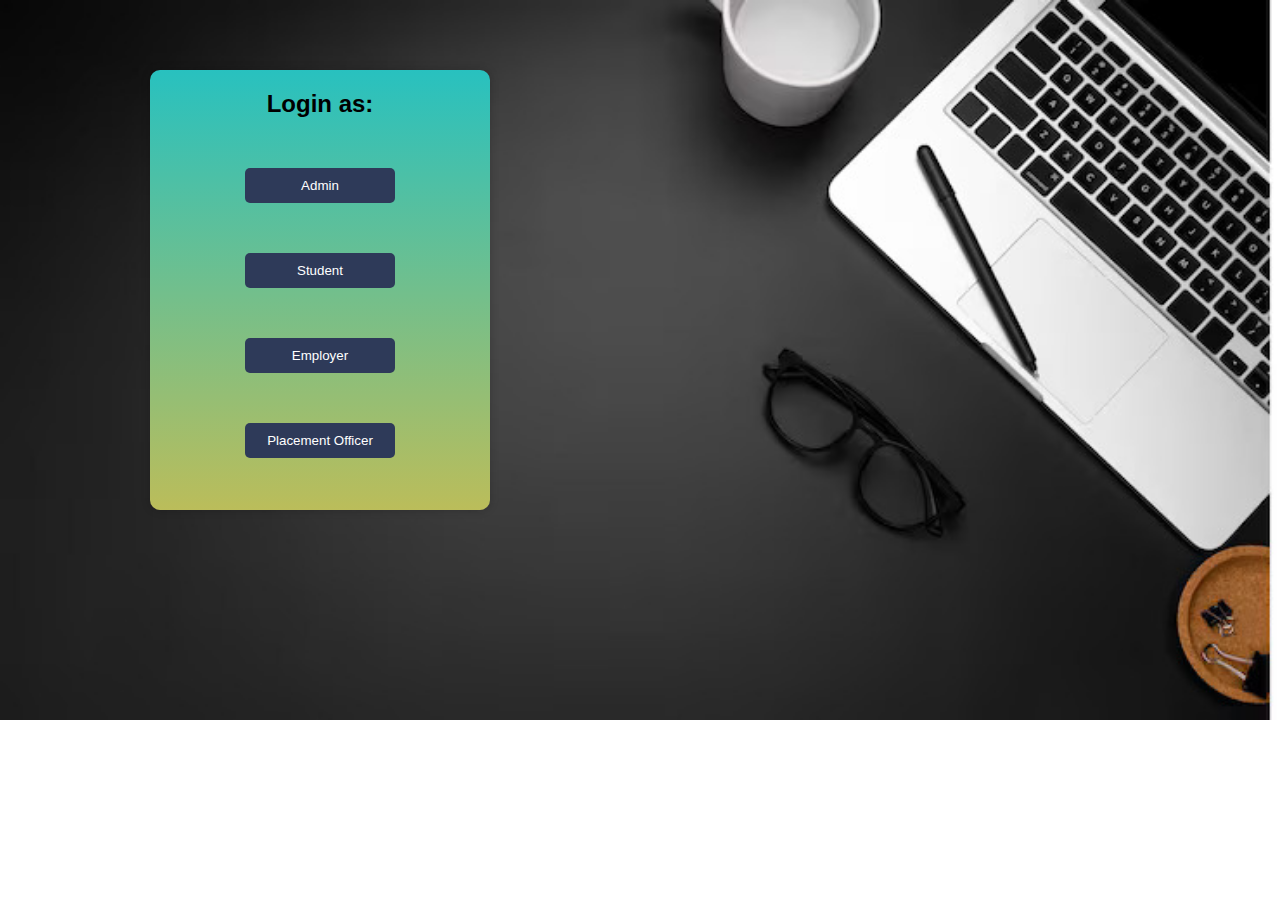
<file: index.html>
<!DOCTYPE html>
<html lang="en">
<head>
  <meta charset="UTF-8" />
  <meta name="viewport" content="width=device-width, initial-scale=1.0" />
  <title>Placement Interaction and Tracking System</title>
  <link rel="stylesheet" href="index_style.css" />
</head>
<body>

  <div id="loader">
    <div class="spinner"></div>
    <p>Loading...</p>
  </div>


  <div class="container">
    <div class="login-box">
      <h2>Login as:</h2>
      <button onclick="showLoader('admin.html')">Admin</button>
      <button onclick="showLoader('student.html')">Student</button>
      <button onclick="showLoader('employer.html')">Employer</button>
      <button onclick="showLoader('officer.html')">Placement Officer</button>
    </div>
  </div>

  <script src="index_script.js"></script>
</body>
</html>
</file>
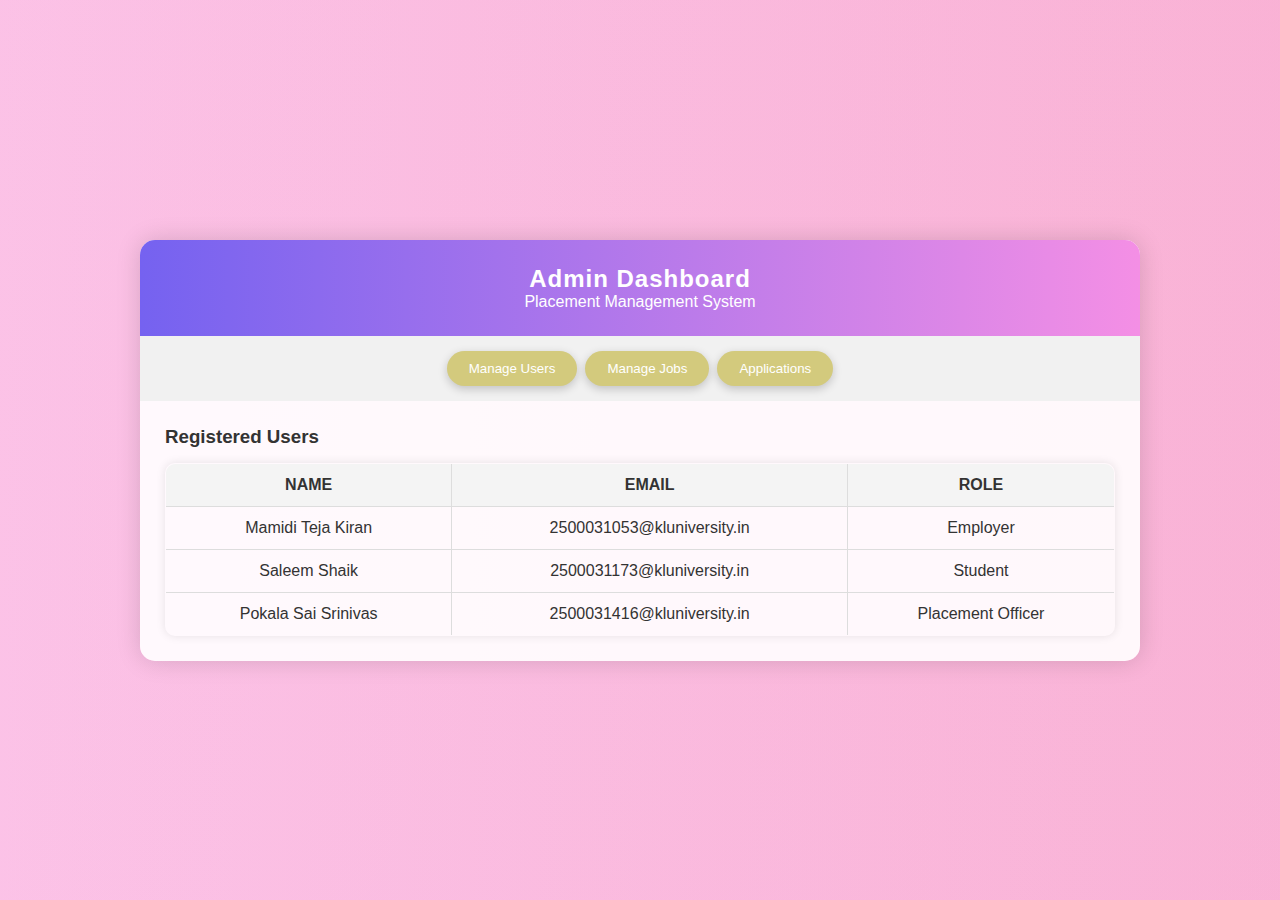
<file: admin.html>
<!DOCTYPE html>
<html lang="en">
<head>
  <meta charset="UTF-8" />
  <meta name="viewport" content="width=device-width, initial-scale=1.0" />
  <title>Admin Dashboard - Placement Portal</title>
  <link rel="stylesheet" href="admin_style.css">
</head>
<body>

  <div class="dashboard">
    <div class="header">
      <h2>Admin Dashboard</h2>
      <p>Placement Management System</p>
    </div>

    <div class="menu">
      <button onclick="showSection('users')">Manage Users</button>
      <button onclick="showSection('jobs')">Manage Jobs</button>
      <button onclick="showSection('applications')">Applications</button>
    </div>

    <div class="content active" id="users">
      <h3>Registered Users</h3>
      <table>
        <tr>
          <th>Name</th>
          <th>Email</th>
          <th>Role</th>
        </tr>
        <tr>
          <td>Mamidi Teja Kiran</td>
          <td>2500031053@kluniversity.in</td>
          <td>Employer</td>
        </tr>
        <tr>
          <td>Saleem Shaik</td>
          <td>2500031173@kluniversity.in</td>
          <td>Student</td>
        </tr>
        <tr>
            <td>Pokala Sai Srinivas</td>
            <td>2500031416@kluniversity.in</td>
            <td>Placement Officer</td>
        </tr>
      </table>
    </div>

    
    <div class="content" id="jobs">
      <h3>Job Listings</h3>
      <table>
        <tr>
          <th>Job Title</th>
          <th>Company Logo</th>
          <th>Company</th>
          <th>Deadline</th>
        </tr>
        <tr>
          <td>Software Internship</td>
          <td><img src="IBM.png" height="30px" width="30px"></td>
          <td>IBM</td>
          <td>30/11/25</td>
        </tr>
        <tr>
          <td>Web Developer</td>
          <td><img src="GOOGLE.webp" height="30px" width="30px" ></td>
          <td>GOOGLE</td>
          <td>10/12/25</td>
        </tr>
        <tr>
            <td>Mobile App Developer</td>
            <td><img src="MICROSOFT.png" height="30px" width="30px"></td>
            <td>MICROSOFT</td>
            <td>26/12/25</td>
        </tr>
        <tr>
            <td>Data Scientist</td>
            <td><img src="BOSCH.png" height="30px" width="30px"></td>
            <td>BOSCH</td>
            <td>5/12/25</td>
        </tr>
        <tr>
            <td>Cloud Engineer</td>
            <td><img src="JP MORGAN.png" height="30px" width="30px"></td>
            <td>JP MORGAN</td>
            <td>26/3/25</td>
        </tr>
      </table>
    </div>

    <div class="content" id="applications">
      <h3>Student Applications</h3>
      <table>
        <tr>
          <th>Student Name</th>
          <th>Job Applied</th>
          <th>Status</th>
        </tr>
        <tr>
          <td>Mamidi Teja kiran</td>
          <td>Software Intern</td>
          <td>Pending...</td>
        </tr>
        <tr>
          <td>Saleem Shaik</td>
          <td>Web Developer</td>
          <td>Shortlisted</td>
        </tr>
        <tr>
            <td>Pokala Sai Srinivas</td>
            <td>Frontend Developer</td>
            <td>Shortlisted</td>
        </tr>
      </table>
    </div>
  </div>

  <script>
    function showSection(sectionId) {
      const sections = document.querySelectorAll(".content");
      sections.forEach(sec => sec.classList.remove("active"));
      document.getElementById(sectionId).classList.add("active");
    }
  </script>

</body>
</html>
</file>
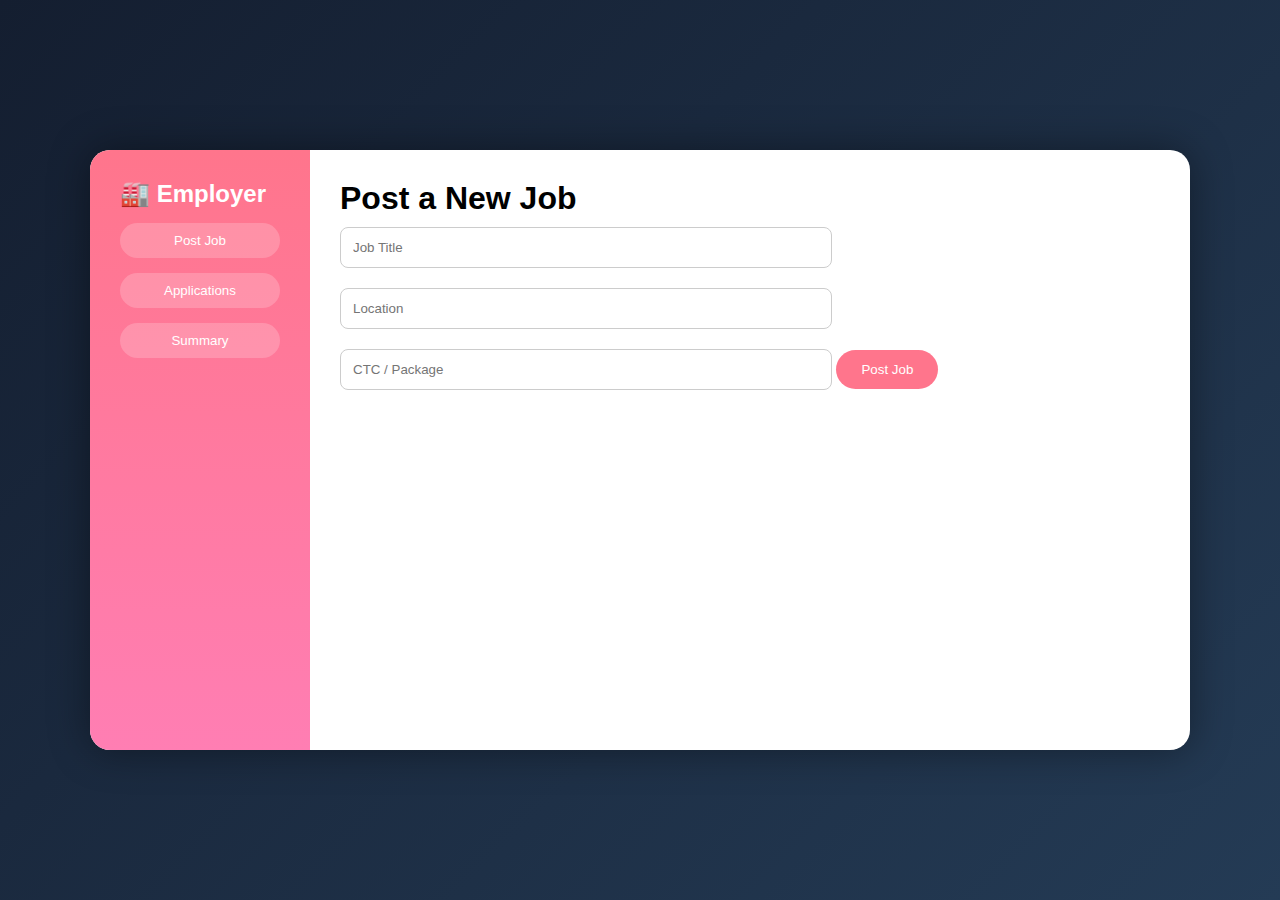
<file: employer.html>
<!DOCTYPE html>
<html lang="en">
<head>
  <meta charset="UTF-8">
  <title>Employer Dashboard</title>
  <meta name="viewport" content="width=device-width, initial-scale=1.0">
  <link rel="stylesheet" href="employer.css">
</head>
<body>

<div class="wrapper">
  <aside>
    <h2>🏭 Employer</h2>
    <button onclick="show('post')">Post Job</button>
    <button onclick="show('apps')">Applications</button>
    <button onclick="show('summary')">Summary</button>
  </aside>

  <main>
    <section id="post" class="page active">
      <h1>Post a New Job</h1>
      <input placeholder="Job Title">
      <input placeholder="Location">
      <input placeholder="CTC / Package">
      <button class="primary">Post Job</button>
    </section>

    <section id="apps" class="page">
      <h1>Applications</h1>
      <table>
        <tr><th>Name</th><th>Branch</th><th>Status</th></tr>
        <tr><td>Saleem Shaik</td><td>CSE</td><td>Shortlisted</td></tr>
        <tr><td>Sai Srinivas P</td><td>ECE</td><td>Review</td></tr>
        <tr><td>Teja Kiran Mamidi</td><td>CCE</td><td>Shortlisted</td></tr>
      </table>
    </section>

    <section id="summary" class="page">
      <h1>Hiring Summary</h1>
      <div class="cards">
        <div class="card">120<br><span>Applicants</span></div>
        <div class="card">35<br><span>Shortlisted</span></div>
        <div class="card">12<br><span>Selected</span></div>
      </div>
    </section>
  </main>
</div>

<script>
function show(id){
  document.querySelectorAll('.page').forEach(p=>p.classList.remove('active'));
  document.getElementById(id).classList.add('active');
}
</script>

</body>
</html>
</file>
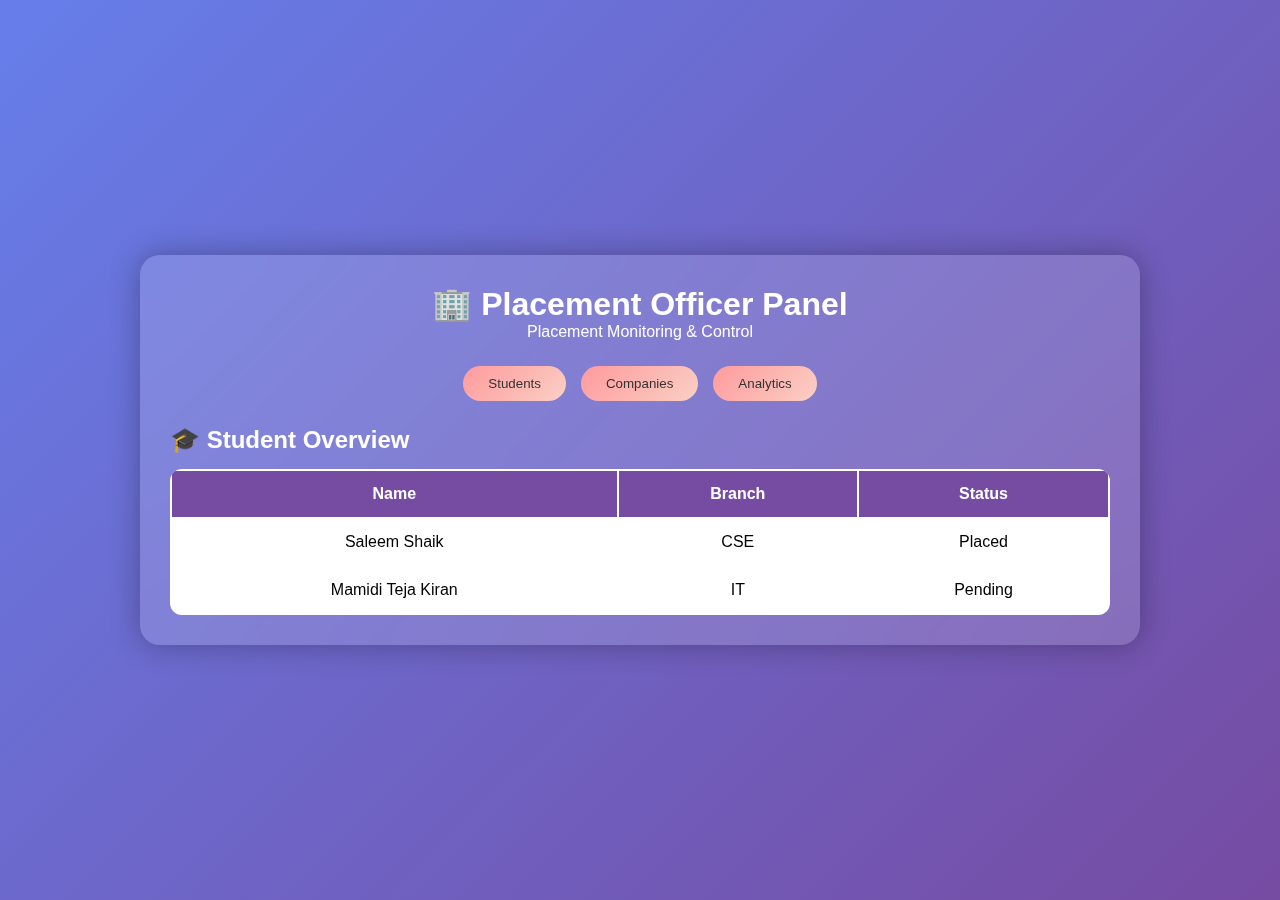
<file: officer.html>
<!DOCTYPE html>
<html lang="en">
<head>
  <meta charset="UTF-8">
  <title>Placement Officer Dashboard</title>
  <meta name="viewport" content="width=device-width, initial-scale=1.0">
  <link rel="stylesheet" href="officer.css">
</head>
<body></body>

<div class="glass-card">
  <header>
    <h1>🏢 Placement Officer Panel</h1>
    <p>Placement Monitoring & Control</p>
  </header>

  <nav>
    <button onclick="showTab('students')">Students</button>
    <button onclick="showTab('companies')">Companies</button>
    <button onclick="showTab('analytics')">Analytics</button>
  </nav>

  <section id="students" class="tab active">
    <h2>🎓 Student Overview</h2>
    <table>
      <tr>
        <th>Name</th>
        <th>Branch</th>
        <th>Status</th>
      </tr>
      <tr>
        <td>Saleem Shaik</td>
        <td>CSE</td>
        <td class="Pending">Placed</td>
      </tr>
      <tr>
        <td>Mamidi Teja Kiran</td>
        <td>IT</td>
        <td class="Placed">Pending</td>
      </tr>
    </table>
  </section>

  <section id="companies" class="tab">
    <h2>🏭 Visiting Companies</h2>
    <table>
      <tr>
        <th>Company</th>
        <th>Role</th>
        <th>Date</th>
      </tr>
      <tr>
        <td>Google</td>
        <td>Software Engineer</td>
        <td>15 Feb 2026</td>
      </tr>
      <tr>
        <td>IBM</td>
        <td>Cloud Engineer</td>
        <td>22 Feb 2026</td>
      </tr>
    </table>
  </section>

  <section id="analytics" class="tab">
    <h2>📊 Placement Analytics</h2>
    <div class="stats">
      <div class="stat-card">
        <h3>78%</h3>
        <p>Placement Rate</p>
      </div>
      <div class="stat-card">
        <h3>120+</h3>
        <p>Companies</p>
      </div>
      <div class="stat-card">
        <h3>950+</h3>
        <p>Students</p>
      </div>
    </div>
  </section>
</div>

<script>
function showTab(id) {
  document.querySelectorAll('.tab').forEach(tab => tab.classList.remove('active'));
  document.getElementById(id).classList.add('active');
}
</script>

</body>
</html>
</file>
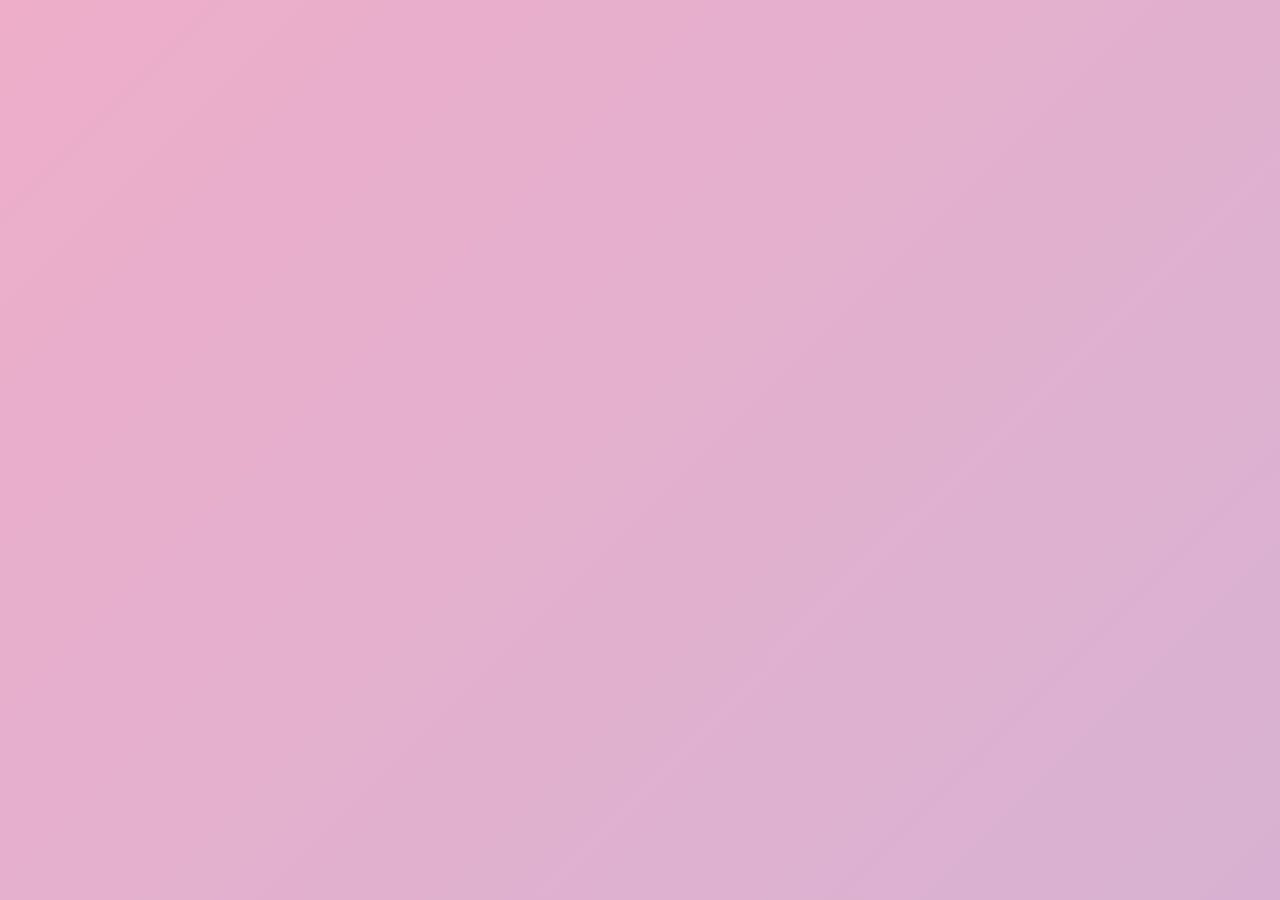
<file: student.html>
<!DOCTYPE html>
<html lang="en">
<head>
  <meta charset="UTF-8">
  <meta name="viewport" content="width=device-width, initial-scale=1.0">
  <title>Student Dashboard</title>
  <link rel="stylesheet" href="student_style.css">
</head>
<body>
    <div class="container">
  <header>
    <h1>🎓 Student Placement Portal</h1>
    <nav>
      <button onclick="showSection('jobs')">Available Jobs</button>
      <button onclick="showSection('applications')">My Applications</button>
      <button onclick="showSection('profile')">My Profile</button>
    </nav>
  </header>

  <main>
    <section id="jobs" class="active">
      <h2>Available Job Opportunities</h2>
      <table>
        <tr>
          <th>Company Logo</th>
          <th>Company Name</th>
          <th>Role</th>
          <th>Location</th>
          <th>Apply</th>
        </tr>
        <tr>
          <td><img src="GOOGLE.webp" height="50px" width="50px"></td>
          <td>GOOGLE</td>
          <td>Software Engineer</td>
          <td>Bangalore</td>
          <td><button class="apply-btn" onclick="applyJob('Google')">Apply</button></td>
        </tr>
        <tr>
          <td><img src="MICROSOFT.png" alt="Microsoft"></td>
          <td>MICROSOFT</td>
          <td>Data Analyst</td>
          <td>Hyderabad</td>
          <td><button class="apply-btn" onclick="applyJob('Microsoft')">Apply</button></td>
        </tr>
         <tr>
          <td><img src="IBM.png" height="50px" width="50px"></td>
          <td>IBM</td>
          <td>Cloud Engineering</td>
          <td>Chennai</td>
          <td><button class="apply-btn" onclick="applyJob('IBM')">Apply</button></td>
        </tr>
         <tr>
          <td><img src="BOSCH.png" height="50px" width="50px"></td>
          <td>BOSCH</td>
          <td>Software</td>
          <td>Mumbai</td>
          <td><button class="apply-btn" onclick="applyJob('BOSCH')">Apply</button></td>
        </tr>
         <tr>
          <td><img src="JP MORGAN.png" height="50px" width="50px"></td>
          <td>JP MORGAN</td>
          <td>Mobile App Developer</td>
          <td>Bihar</td>
          <td><button class="apply-btn" onclick="applyJob('JP MORGAN')">Apply</button></td>
        </tr>
      </table>
    </section>

    <section id="applications">
      <h2>My Applications</h2>
      <p id="applicationList">No applications yet.</p>
    </section>

    <section id="profile">
      <h2>My Profile</h2>
      <form>
        <label>Name:</label>
        <input type="text" placeholder="Enter your name" required><br>
        <label>Email:</label>
        <input type="email" placeholder="Enter your email" required><br>
        <label>Course:</label>
        <input type="text" placeholder="Your course" required><br>
        <button type="submit">Update Profile</button>
      </form>
    </section>
  </main>

  <footer>
    <p>© 2025 Placement Interaction System | Student Dashboard</p>
  </footer>
  </div>

  <script>
    function showSection(sectionId) {
      document.querySelectorAll("section").forEach(sec => sec.classList.remove("active"));
      document.getElementById(sectionId).classList.add("active");
    }
    function applyJob(companyName) {
      const list = document.getElementById("applicationList");
      if (list.innerText === "No applications yet.") {
        list.innerText = "";
      }
      const item = document.createElement("p");
      item.textContent = "Applied for " + companyName + " ✔";
      list.appendChild(item);
      alert("Application submitted to " + companyName);
    }
  </script>
</body>
</html>
</file>
<file: index_style.css>
*{
    margin: 0;
    padding: 0;
}

body{
    background-image: url(imp.jpg);
     background-repeat: no-repeat;
    background-size: cover;
    font-family: Arial, sans-serif;
    text-align: center;
}

h1 {
  color: #2e3a59;
  margin-top: 30px;
}

.login-box {
  height: 400px;
  margin-left: 150px;
  margin-top: 70px;
  width: 300px;
  background: #fff;
  padding: 20px;
  border-radius: 10px;
  box-shadow: 0 0 10px rgba(0,0,0,0.2);
  justify-items: center;
  background: linear-gradient(#28C1BF,#BBBD5A);
  
}
.login-box button {
  display: block;
  width: 50%;
  margin: 50px 0;
  padding: 10px;
  background: #2e3a59;
  color: white;
  border: none;
  border-radius: 5px;
  cursor: pointer;
}

button {
  margin: 8px;
  padding: 10px 20px;
  background: #2e3a59;
  color: white;
  border: none;
  border-radius: 8px;
  cursor: pointer;
}

button:hover {
  background: #43558b;
}
.container {
  animation: fadeInUp 1s ease forwards;
}

@keyframes fadeInUp {
  from {
    opacity: 0;
    transform: translateY(80px);
  }
  to {
    opacity: 1;
    transform: translateY(0);
  }
}
.login-box button:hover {
  transform: translateY(-6px);
  box-shadow: 0 8px 18px rgba(0, 0, 0, 0.3), 0 0 10px rgba(0, 255, 255, 0.4);
  background: #437b8b;
}
@keyframes shimmer {
  0% { background-position: -200px 0; }
  100% { background-position:200px0; }
}

#loader {
  position: fixed;
  inset: 0;
  background: rgba(0, 0, 0, 0.8);
  display: flex;
  flex-direction: column;
  justify-content: center;
  align-items: center;
  color: white;
  font-family: Arial, sans-serif;
  font-size: 1.2rem;
  z-index: 9999;
  opacity: 0;
  visibility: hidden;
  transition: opacity 0.5s ease, visibility 0.5s ease;
}

#loader.active {
  opacity: 1;
  visibility: visible;
}


.spinner {
  border: 6px solid rgba(255, 255, 255, 0.2);
  border-top: 6px solid #00d4ff;
  border-radius: 50%;
  width: 70px;
  height: 70px;
  animation: spin 0.5s linear infinite;
  margin-bottom: 10px;
}

@keyframes spin {
  0% { transform: rotate(0deg); }
  100% { transform: rotate(360deg); }
}
</file>
<file: admin_style.css>
* {
  margin: 0;
  padding: 0;
  box-sizing: border-box;
  font-family: "Poppins", sans-serif;
}

body {
  background: linear-gradient(#4eca67, #eff48f);
  background-repeat: no-repeat;
  background-size: cover;
  background-attachment: fixed;
  min-height: 100vh;  
  display: flex;
  flex-direction: column;
  align-items: center;
  justify-content: center;
  color: #333;
  position: relative;
  overflow: hidden;
}


body::before {
  content: "";
  position: absolute;
  inset: 0;
  background: linear-gradient(120deg, rgba(255, 192, 203, 0.15), rgba(255, 255, 255, 0.05));
  background-size: 200% 200%;
  animation: bgMove 10s ease infinite;
  z-index: 0;
}

.dashboard {
  background: rgba(255, 255, 255, 0.9);
  width: 90%;
  max-width: 1000px;
  border-radius: 15px;
  box-shadow: 0 0 25px rgba(0, 0, 0, 0.15);
  overflow: hidden;
  position: relative;
  z-index: 1;
  animation: floatIn 1s ease forwards;
}


.header {
  background: linear-gradient(90deg, #7562f0, #f48fe5);
  color: white;
  text-align: center;
  padding: 25px;
  animation: fadeInDown 1s ease forwards;
}

.header h2 {
  letter-spacing: 1px;
}


.menu {
  display: flex;
  justify-content: center;
  background: #f1f1f1;
  padding: 15px;
  flex-wrap: wrap;
  gap: 8px;
}

.menu button {
  background: #d3ca7d;
  color: white;
  border: none;
  padding: 10px 22px;
  border-radius: 25px;
  cursor: pointer;
  font-weight: 500;
  transition: all 0.4s ease;
  box-shadow: 0 3px 10px rgba(0, 0, 0, 0.2);
  position: relative;
  overflow: hidden;
}


.menu button:hover {
  background: #2b2f91;
  transform: translateY(-4px);
  box-shadow: 0 6px 15px rgba(0, 0, 0, 0.3);
}


.menu button:focus,
.menu button:active {
  animation: pulseGlow 1.5s infinite;
}


.content {
  padding: 25px;
  display: none;
  opacity: 0;
  transform: translateY(10px);
  animation: fadeIn 0.5s ease forwards;
}

.content.active {
  display: block;
  opacity: 1;
  transform: translateY(0);
}


table {
  width: 100%;
  border-collapse: collapse;
  margin-top: 15px;
  border-radius: 10px;
  overflow: hidden;
  box-shadow: 0 0 10px rgba(0, 0, 0, 0.1);
}

table, th, td {
  border: 1px solid #ddd;
}

th, td {
  padding: 12px;
  text-align: center;
  transition: all 0.3s ease;
}

th {
  background: #f4f4f4;
  text-transform: uppercase;
}


tr:hover {
  background-color: rgba(43, 47, 145, 0.1);
  transform: scale(1.01);
}


td img {
  transition: transform 0.3s ease, filter 0.3s ease;
}

td img:hover {
  transform: scale(1.3);
  filter: brightness(1.2);
}


@keyframes floatIn {
  from {
    opacity: 0;
    transform: translateY(40px) scale(0.95);
  }
  to {
    opacity: 1;
    transform: translateY(0) scale(1);
  }
}


@keyframes bgMove {
  0% { background-position: 0% 50%; }
  50% { background-position: 100% 50%; }
  100% { background-position: 0% 50%; }
}


@keyframes fadeIn {
  from { opacity: 0; transform: translateY(15px); }
  to { opacity: 1; transform: translateY(0); }
}


@keyframes fadeInDown {
  from { opacity: 0; transform: translateY(-30px); }
  to { opacity: 1; transform: translateY(0); }
}


@keyframes pulseGlow {
  0% {
    box-shadow: 0 0 0 rgba(43, 47, 145, 0.4);
  }
  50% {
    box-shadow: 0 0 15px rgba(43, 47, 145, 0.6);
  }
  100% {
    box-shadow: 0 0 0 rgba(43, 47, 145, 0.4);
  }
}
@keyframes shimmer {
  0% { background-position: -200px 0; }
  100% { background-position:200px0;}
}
body {
  background: linear-gradient(270deg, #89f7fe, #66a6ff, #f48fb1, #fbc2eb);
  background-size: 800% 800%;
  animation: gradientFlow 12s ease infinite;
  min-height: 100vh;
  font-family: "Poppins", sans-serif;
  display: flex;
  align-items: center;
  justify-content: center;
}

@keyframes gradientFlow {
  0% { background-position: 0% 50%; }
  50% { background-position: 100% 50%; }
  100% { background-position:0%50%;}
}
</file>
<file: employer.css>
* {
  margin: 0;
  padding: 0;
  box-sizing: border-box;
  font-family: "Segoe UI", sans-serif;
}

body {
  background: linear-gradient(135deg, #141e30, #243b55);
  min-height: 100vh;
  display: flex;
  align-items: center;
  justify-content: center;
}

.wrapper {
  width: 95%;
  max-width: 1100px;
  height: 600px;
  display: flex;
  background: white;
  border-radius: 20px;
  overflow: hidden;
  box-shadow: 0 0 40px rgba(0,0,0,0.4);
}

aside {
  width: 220px;
  background: linear-gradient(180deg, #ff758c, #ff7eb3);
  color: white;
  padding: 30px;
  display: flex;
  flex-direction: column;
  gap: 15px;
}

aside button {
  padding: 10px;
  border: none;
  border-radius: 20px;
  background: rgba(255,255,255,0.2);
  color: white;
  cursor: pointer;
  transition: 0.3s;
}

aside button:hover {
  background: white;
  color: #ff758c;
}

main {
  flex: 1;
  padding: 30px;
}

.page {
  display: none;
  animation: fadeSlide 0.5s ease;
}

.page.active {
  display: block;
}

input {
  width: 60%;
  padding: 12px;
  margin: 10px 0;
  border-radius: 8px;
  border: 1px solid #ccc;
}

.primary {
  padding: 12px 25px;
  border: none;
  background: #ff758c;
  color: white;
  border-radius: 20px;
  cursor: pointer;
}

table {
  width: 100%;
  margin-top: 15px;
  border-collapse: collapse;
}

th {
  background: #243b55;
  color: white;
}

th, td {
  padding: 12px;
  text-align: center;
}

.cards {
  display: flex;
  gap: 20px;
}

.card {
  width: 160px;
  height: 120px;
  background: linear-gradient(135deg, #89f7fe, #66a6ff);
  border-radius: 15px;
  display: flex;
  flex-direction: column;
  justify-content: center;
  align-items: center;
  font-size: 24px;
  animation: float 3s infinite ease-in-out;
}

.card span {
  font-size: 14px;
}

@keyframes fadeSlide {
  from { opacity: 0; transform: translateX(20px); }
  to { opacity: 1; transform: translateX(0); }
}

@keyframes float {
  50% { transform: translateY(-10px); }
}
</file>
<file: officer.css>
* {
  margin: 0;
  padding: 0;
  box-sizing: border-box;
  font-family: "Poppins", sans-serif;
}

body {
  min-height: 100vh;
  background: linear-gradient(135deg, #667eea, #764ba2);
  display: flex;
  align-items: center;
  justify-content: center;
  animation: bgMove 10s infinite alternate;
}

@keyframes bgMove {
  from { background-position: 0% 50%; }
  to { background-position: 100% 50%; }
}

.glass-card {
  width: 90%;
  max-width: 1000px;
  background: rgba(255,255,255,0.15);
  backdrop-filter: blur(15px);
  border-radius: 20px;
  padding: 30px;
  box-shadow: 0 0 30px rgba(0,0,0,0.3);
  animation: fadeIn 1s ease;
}

header {
  text-align: center;
  color: white;
  margin-bottom: 25px;
}

nav {
  display: flex;
  justify-content: center;
  gap: 15px;
  margin-bottom: 25px;
}

nav button {
  padding: 10px 25px;
  border: none;
  border-radius: 30px;
  background: linear-gradient(135deg, #ff9a9e, #fad0c4);
  color: #333;
  cursor: pointer;
  transition: 0.4s;
}

nav button:hover {
  transform: translateY(-4px);
  box-shadow: 0 8px 20px rgba(0,0,0,0.4);
}

.tab {
  display: none;
  animation: slideUp 0.5s ease;
}

.tab.active {
  display: block;
}

h2 {
  color: white;
  margin-bottom: 15px;
}

table {
  width: 100%;
  background: white;
  border-radius: 12px;
  overflow: hidden;
}

th, td {
  padding: 14px;
  text-align: center;
}

th {
  background: #764ba2;
  color: white;
}

tr:hover {
  background: #f3e5f5;
}

.placed { color: green; font-weight: bold; }
.pending { color: orange; font-weight: bold; }

.stats {
  display: flex;
  gap: 20px;
  justify-content: center;
}

.stat-card {
  width: 180px;
  height: 120px;
  background: linear-gradient(135deg, #89f7fe, #66a6ff);
  border-radius: 15px;
  display: flex;
  flex-direction: column;
  justify-content: center;
  align-items: center;
  color: #333;
  animation: float 3s infinite ease-in-out;
}

@keyframes float {
  0%,100% { transform: translateY(0); }
  50% { transform: translateY(-10px); }
}

@keyframes slideUp {
  from { opacity: 0; transform: translateY(20px); }
  to { opacity: 1; transform: translateY(0); }
}

@keyframes fadeIn {
  from { opacity: 0; }
  to { opacity: 1; }
}

@keyframes neonGlow {
  0% { box-shadow: 0 0 5px #00eaff; }
  50% { box-shadow: 0 0 25px #00eaff, 0 0 50px #00eaff; }
  100% { box-shadow: 0 0 5px #00eaff; }
}

.glow-card {
  animation: neonGlow 3s infinite alternate;
}
</file>
<file: student_style.css>
* {
  margin: 0;
  padding: 0;
  box-sizing: border-box;
  font-family: 'Segoe UI', sans-serif;
}


body {
  height: 100%;
  background: linear-gradient(135deg, #EEAECA, #94BBE9);
  background-size: 400% 400%;
  animation: gradientMove 10s ease infinite;
  color: #333;
  opacity: 0;
  animation: fadeInBody 1s ease forwards;
}

.container {
  display: flex;
  flex-direction: column;
  min-height: 100vh;
}


header {
  background-color:black;
  color: white;
  text-align: center;
  padding: 20px;
  letter-spacing: 1px;
  box-shadow: 0 2px 10px rgba(0, 0, 0, 0.4);
  animation: slideDown 1s ease forwards;
  position: relative;
  z-index: 10;
}


header::after {
  content: "";
  position: absolute;
  bottom: 0;
  left: 0;
  width: 100%;
  height: 3px;
  background: linear-gradient(90deg, #EEAECA, #94BBE9, #EEAECA);
  animation: glowLine 3s linear infinite;
}


nav {
  margin-top: 10px;
  text-align: center;
  animation: fadeIn 1.2s ease forwards;
}

nav button {
  margin: 5px;
  padding: 10px 20px;
  border: none;
  background-color: #7e57c2;
  color: white;
  border-radius: 6px;
  cursor: pointer;
  transition: all 0.3s ease;
  box-shadow: 0 3px 8px rgba(0, 0, 0, 0.2);
}

nav button:hover {
  background-color: #9575cd;
  transform: translateY(-4px);
  box-shadow: 0 8px 16px rgba(0, 0, 0, 0.3);
}


main {
  width: 80%;
  margin: 30px auto;
  background: white;
  padding: 25px;
  border-radius: 12px;
  box-shadow: 0 0 15px rgba(0, 0, 0, 0.2);
  animation: floatIn 1s ease forwards;
}

section {
  display: none;
  opacity: 0;
  transform: translateY(10px);
  transition: opacity 0.5s ease, transform 0.5s ease;
}

section.active {
  display: block;
  opacity: 1;
  transform: translateY(0);
}


table {
  width: 100%;
  border-collapse: collapse;
  margin-top: 15px;
  border-radius: 8px;
  overflow: hidden;
}

th, td {
  border: 1px solid #ddd;
  padding: 12px;
  text-align: center;
  transition: all 0.3s ease;
}

th {
  background-color: #7DB3B3;
  color: white;
}

tr:hover {
  background-color: rgba(125, 179, 179, 0.2);
  transform: scale(1.01);
}


img {
  width: 50px;
  height: auto;
  border-radius: 50%;
  transition: transform 0.3s ease, filter 0.3s ease;
}

img:hover {
  transform: scale(1.2);
  filter: brightness(1.3);
}


.apply-btn {
  background-color: #6a1b9a;
  color: white;
  padding: 8px 14px;
  border: none;
  border-radius: 5px;
  cursor: pointer;
  transition: all 0.3s ease;
}

.apply-btn:hover {
  background-color: #8e24aa;
  transform: translateY(-3px);
  box-shadow: 0 6px 15px rgba(142, 36, 170, 0.4);
}


form {
  text-align: left;
  margin-top: 15px;
  animation: fadeIn 0.8s ease forwards;
}

label {
  display: inline-block;
  width: 80px;
  font-weight: bold;
}

input {
  margin: 5px 0 10px;
  padding: 8px;
  width: 50%;
  border-radius: 5px;
  border: 1px solid #ccc;
  transition: all 0.3s ease;
}

input:focus {
  border-color: #7e57c2;
  box-shadow: 0 0 5px rgba(126, 87, 194, 0.5);
  outline: none;
}


footer {
  background-color: black;
  color: white;
  text-align: center;
  padding: 12px;
  margin-top: auto;
  font-size: 0.9rem;
  animation: fadeInUp 1s ease forwards;
  position: relative;
}


footer::before {
  content: "";
  position: absolute;
  top: 0;
  left: 0;
  height: 3px;
  width: 100%;
  background: linear-gradient(90deg, #94BBE9, #EEAECA, #94BBE9);
  animation: glowLine 3s linear infinite;
}


@keyframes gradientMove {
  0% { background-position: 0% 50%; }
  50% { background-position: 100% 50%; }
  100% { background-position: 0% 50%; }
}
@keyframes floatIn {
  from {
    opacity: 0;
    transform: translateY(40px) scale(0.95);
  }
  to {
    opacity: 1;
    transform: translateY(0) scale(1);
  }
}




@keyframes fadeInBody {
  to { opacity: 1; }
}

@keyframes fadeIn {
  from { opacity: 0; transform: translateY(10px); }
  to { opacity: 1; transform: translateY(0); }
}

@keyframes fadeInUp {
  from { opacity: 0; transform: translateY(20px); }
  to { opacity: 1; transform: translateY(0); }
}

@keyframes slideDown {
  from { opacity: 0; transform: translateY(-40px); }
  to { opacity: 1; transform: translateY(0); }
}

@keyframes floatIn {
  from { opacity: 0; transform: translateY(30px) scale(0.95); }
  to { opacity: 1; transform: translateY(0) scale(1); }
}

@keyframes glowLine {
  0% { background-position: 0% 50%; }
  50% { background-position: 100% 50%; }
  100% { background-position: 0% 50%; }
}

@keyframes shimmer {
  0% { background-position: -200px 0; }
  100% { background-position:200px0;}
}
</file>
